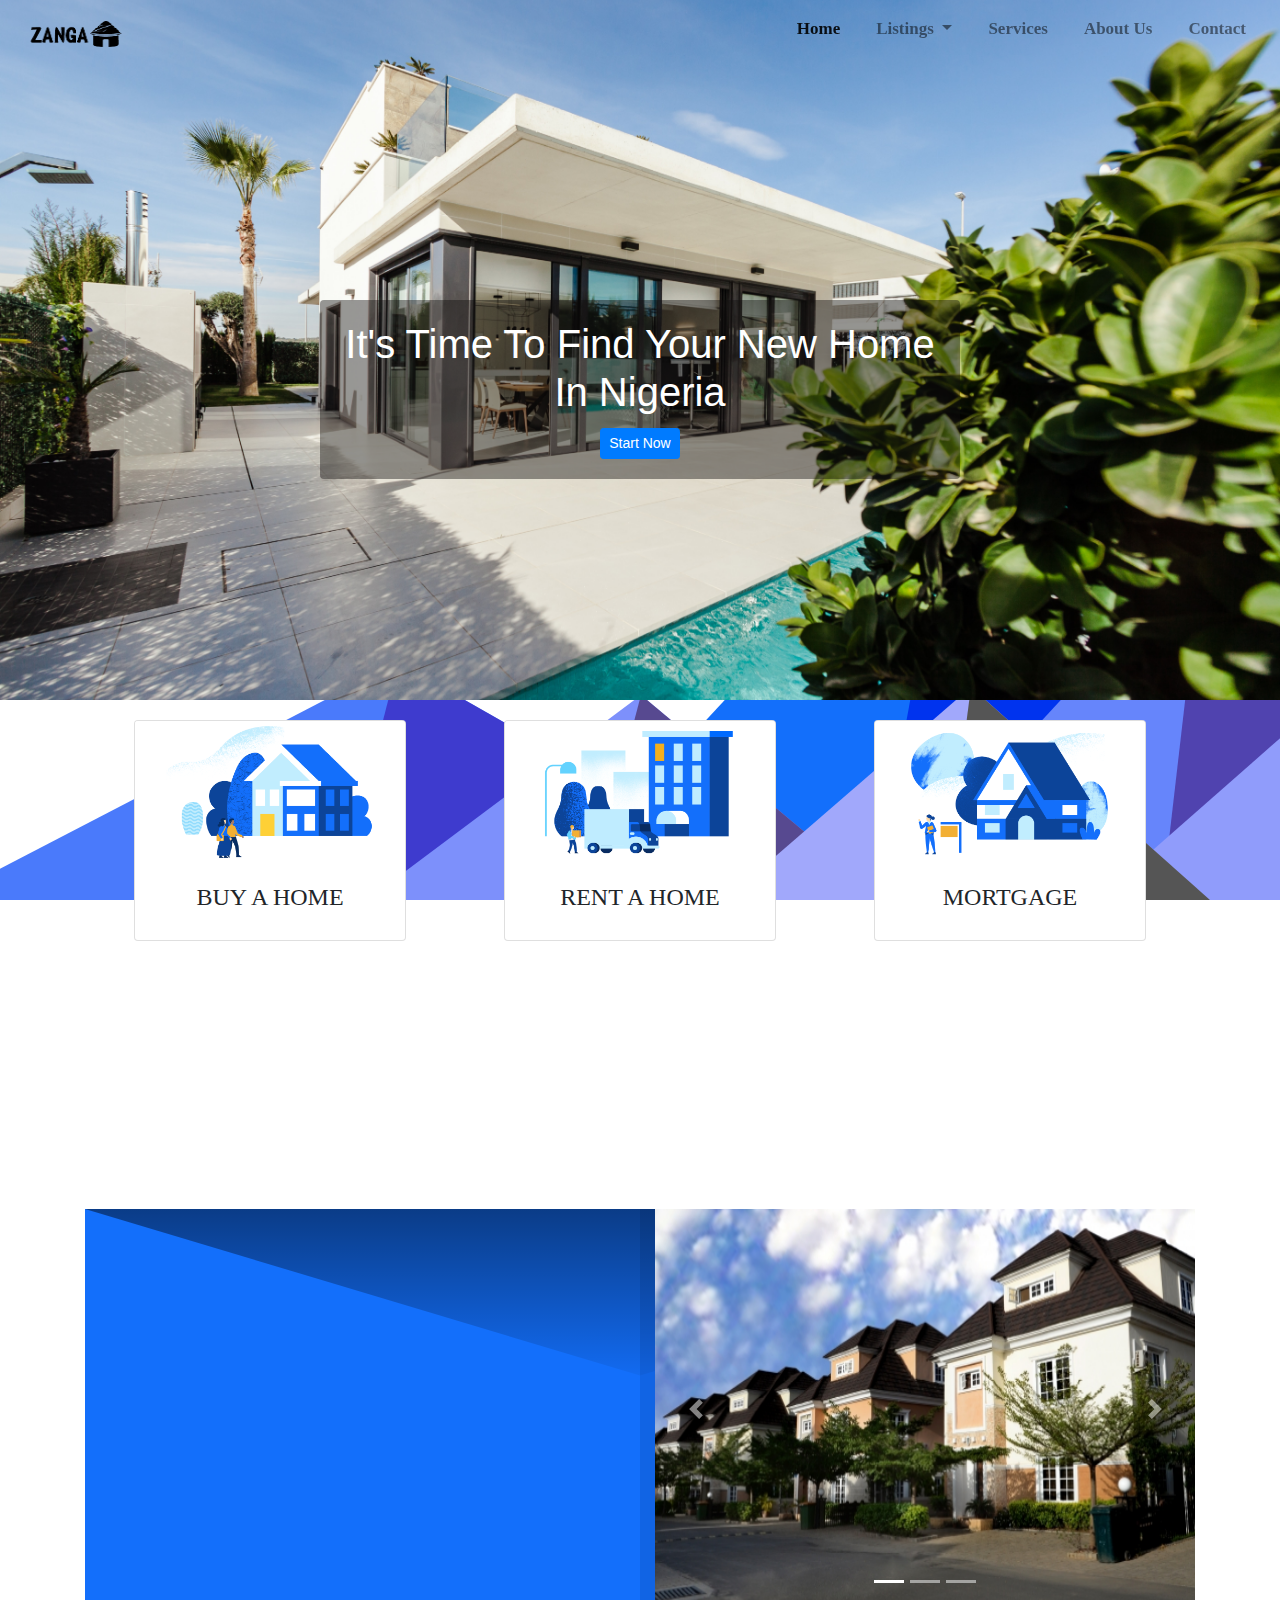
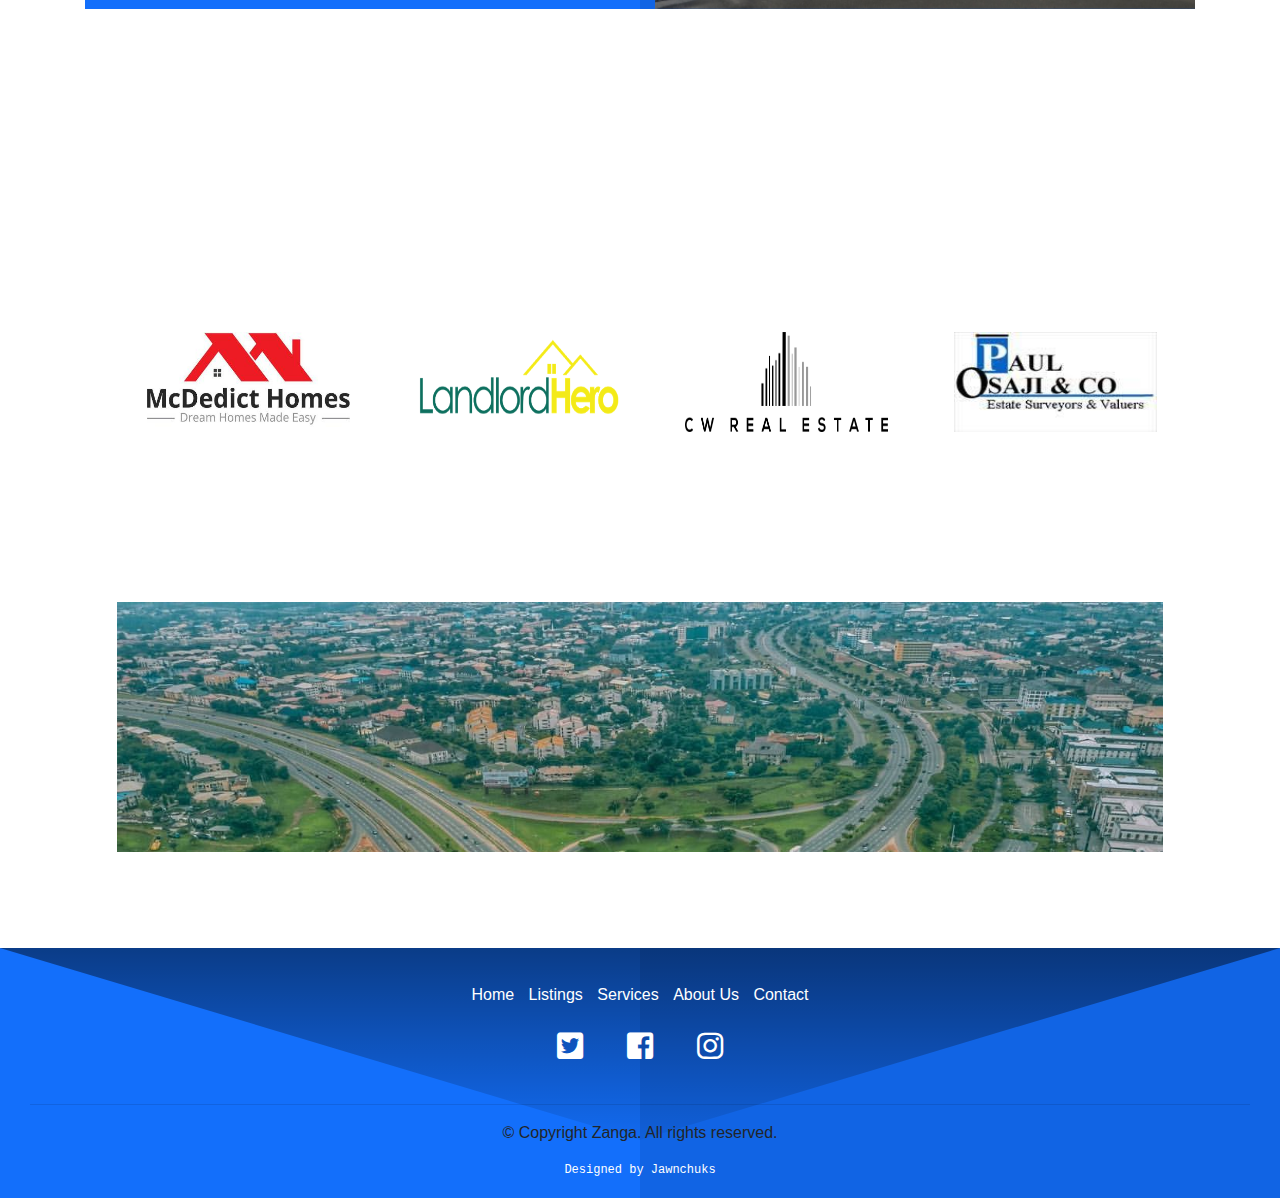
<file: index.html>
<!DOCTYPE html>
<html lang="en">

<head>
    <meta charset="UTF-8">
    <meta name="viewport" content="width=device-width, initial-scale=1.0">
    <meta http-equiv="X-UA-Compatible" content="ie=edge">
    <title>It's Time To Find You A New Home In Nigeria: Zanga.com</title>
    <link rel="stylesheet" href="lib/css/bootstrap.css">
    <link rel="stylesheet" href="main.css">
    <link rel="stylesheet" href="lib/fontawesome/css/all.min.css">

</head>

<body>
    <div id="loader" class="middle"></div>

    <div class="wrapper">

        <!-- Navbar fixed top -->
        <nav class="navbar my-nav fixed-top navbar-expand-lg navbar-light ">
            <a class="navbar-brand" href="index.html">
                <img src="img/logo/logo-ii.png" alt="">
            </a>
            <button class="navbar-toggler" type="button" data-toggle="collapse" data-target="#navbarSupportedContent"
                aria-controls="navbarSupportedContent" aria-expanded="false" aria-label="Toggle navigation">
                <span class="navbar-toggler-icon"></span>
            </button>

            <div class="collapse navbar-collapse " id="navbarSupportedContent">
                <ul class="navbar-nav ml-auto my-navbar">
                    <li class="nav-item active">
                        <a class="nav-link" href="index.html">Home <span class="sr-only">(current)</span></a>
                    </li>

                    <li class="nav-item dropdown">
                        <a class="nav-link dropdown-toggle" href="listings.html" id="navbarDropdown" role="button"
                            data-toggle="dropdown" aria-haspopup="true" aria-expanded="false">
                            Listings
                        </a>
                        <div class="dropdown-menu inner-navbar" aria-labelledby="navbarDropdown">
                            <a class="dropdown-item" href="listings.html">For Sale</a>
                            <a class="dropdown-item" href="listings.html">For Rent</a>
                            <a class="dropdown-item" href="listings.html">Mortgages</a>
                        </div>
                    </li>
                    <li class="nav-item">
                        <a class="nav-link" href="services.html">Services</a>
                    </li>
                    <li class="nav-item">
                        <a class="nav-link" href="about-us.html">About Us</a>
                    </li>
                    <li class="nav-item">
                        <a class="nav-link" href="contact.html">Contact</a>
                    </li>
                </ul>
            </div>
        </nav>

        <div class="bg-img">
            <div class="row">
                <div class="col-lg-12">
                    <div class="card intro zoom-in">
                        <div class="card-body intro-body ">
                            <h1 class="card-title">It's Time To Find Your New Home In Nigeria</h1>

                            <a href="listings.html" class="btn btn-primary btn-sm">Start Now</a>
                        </div>
                    </div>
                </div>

            </div>
        </div>

        <div class="container">


            <div class="jumbotron-fluid section-one">
                <div class="row row-center">
                    <div class="col-lg-4 col-md-4 col-sm-12">
                        <div class="card card-align">
                            <img class="card-img-top" src="img/Buy_a_home.png" alt="Card image cap">
                            <div class="card-body">
                                <center>
                                    <h4>BUY A HOME</h4>
                                </center>
                            </div>
                        </div>
                    </div>
                    <div class="col-lg-4 col-md-4 col-sm-12">
                        <div class="card card-align">
                            <img class="card-img-top" src="img/Rent_a_home.png" alt="Card image cap">
                            <div class="card-body">
                                <center>
                                    <h4>RENT A HOME</h4>
                                </center>
                            </div>
                        </div>
                    </div>
                    <div class="col-lg-4 col-md-4 col-sm-12">
                        <div class="card card-align">
                            <img class="card-img-top" src="img/Sell_a_home.png" alt="Card image cap">
                            <div class="card-body">
                                <center>
                                    <h4>MORTGAGE</h4>
                                </center>
                            </div>
                        </div>
                    </div>
                </div>

                <center class="center-text fade">
                    <h3 class="card-title main-font">WE'VE GOT THE MOST LISTINGS TO SUIT YOUR TASTE</h3>
                    <hr>
                    <p>Lorem ipsum dolor sit amet consectetur adipisicing elit. Similique quas ullam
                        aliquam sunt in
                        minus, provident reiciendis praesentium tempore ipsam debitis sed itaque reprehenderit fuga
                        omnis aspernatur iusto assumenda. Modi aperiam mollitia ipsum itaque ad. Ipsam harum quia qui
                        mollitia eaque repellendus. Veniam nesciunt voluptatem deserunt id. Cupiditate, repellat
                        temporibus.
                        Lorem, ipsum dolor sit amet consectetur adipisicing elit. Fuga velit dignissimos culpa iusto
                        modi alias error excepturi mollitia magni id.
                    </p>
                </center>

            </div>
            <div class="section-two">
                <div class="row">
                    <div class="col-lg-6">
                        <div class="listings-text">
                            <center class="center-text fade" style="color: white;">
                                <h3 class="card-title main-font">FEATURED LISTINGS</h3>
                                <hr>
                                <p>Lorem ipsum dolor sit amet consectetur adipisicing elit. Similique quas ullam
                                    aliquam sunt in
                                    minus, provident reiciendis praesentium tempore ipsam debitis sed itaque
                                    reprehenderit fuga
                                    omnis aspernatur iusto assumenda. Modi aperiam mollitia ipsum itaque ad. Ipsam harum
                                    modi alias error excepturi mollitia magni id.
                                </p>
                                <a href="listings.html" class="btn btn-light">Start Now</a>
                            </center>
                        </div>
                    </div>
                    <div class="col-lg-6">
                        <!-- carousel -->
                        <div id="carouselExampleIndicators" class="carousel slide" data-ride="carousel">
                            <ol class="carousel-indicators">
                                <li data-target="#carouselExampleIndicators" data-slide-to="0" class="active"></li>
                                <li data-target="#carouselExampleIndicators" data-slide-to="1"></li>
                                <li data-target="#carouselExampleIndicators" data-slide-to="2"></li>
                            </ol>
                            <div class="carousel-inner">
                                <div class="carousel-item active">
                                    <img class="d-block w-100 image-jumbotron" src="img/6.JPG" alt="First slide">
                                </div>
                                <div class="carousel-item">
                                    <img class="d-block w-100  image-jumbotron" src="img/building1.jpg"
                                        alt="Second slide">
                                </div>
                                <div class="carousel-item">
                                    <img class="d-block w-100  image-jumbotron" src="img/building.jpg"
                                        alt="Third slide">
                                </div>
                            </div>
                            <a class="carousel-control-prev" href="#carouselExampleIndicators" role="button"
                                data-slide="prev">
                                <span class="carousel-control-prev-icon" aria-hidden="true"></span>
                                <span class="sr-only">Previous</span>
                            </a>
                            <a class="carousel-control-next" href="#carouselExampleIndicators" role="button"
                                data-slide="next">
                                <span class="carousel-control-next-icon" aria-hidden="true"></span>
                                <span class="sr-only">Next</span>
                            </a>
                        </div>

                    </div>
                </div>
            </div>

            <div class="jumbotron section-one">
                <center class="center-text fade">
                    <h3 class="card-title main-font">CLIENTS WE'VE WORKED WITH</h3>
                    <hr>
                    <p>Lorem ipsum dolor sit amet consectetur adipisicing elit. Similique quas ullam
                        aliquam sunt in
                        minus, provident reiciendis praesentium tempore ipsam debitis sed itaque reprehenderit fuga
                        omnis aspernatur iusto assumenda. Modi aperiam mollitia ipsum itaque ad. Ipsam harum quia qui
                        mollitia eaque repellendus. Veniam nesciunt voluptatem deserunt id. Cupiditate, repellat
                        temporibus.
                        Lorem, ipsum dolor sit amet consectetur adipisicing elit. Fuga velit dignissimos culpa iusto
                        modi alias error excepturi mollitia magni id.
                    </p>
                </center>
                <div class="align">
                    <div class="row">
                        <div class="col-lg-3 col-md-6 col-sm-12">
                            <img src="img/client1.jpg" alt="" class="align-img">
                        </div>
                        <div class=" col-lg-3 col-md-6 col-sm-12">
                            <img src="img/client2.png" alt="" class="align-img">
                        </div>
                        <div class="col-lg-3 col-md-6 col-sm-12">
                            <img src="img/client3.png" alt="" class="align-img">
                        </div>
                        <div class="col-lg-3 col-md-6 col-sm-12">
                            <img src="img/client4.jpg" alt="" class="align-img">
                        </div>
                    </div>
                </div>

            </div>

            <div class="jumbotron section-one">
                <div class="bg-img2">

                    <center class="center-text fade bg-opacity">
                        <h3 class="card-title main-font">NEED TO DISCUSS ANYTHING?</h3>
                        <p>We'll help you find a place you love</p>
                        <a href="#" class="btn btn-primary">Contact Us</a>
                    </center>

                </div>
            </div>

        </div>
    </div>
    <div class="footer">
        <center class="center-text">
            <ul class="mini-menu">
                <li><a href="index.html">Home</a></li>
                <li><a href="listings.html">Listings</a></li>
                <li><a href="services.html">Services</a></li>
                <li><a href="about-us.html">About Us</a></li>
                <li><a href="contact.html">Contact</a></li>
            </ul>
            <br>
            <i class="fab fa-twitter-square icons"></i>
            <i class="fab fa-facebook-square icons"></i>
            <i class="fab fa-instagram icons"></i>

            <br><br>
            <hr>
            <p>&copy; Copyright Zanga. All rights reserved.</p>
            <div class="blink-me jawn">Designed by <a href="">Jawnchuks</a> </div>
        </center>

    </div>

    <script src="lib/jq/jquery-3.4.1.js"></script>
    <script src="lib/js/bootstrap.js"></script>
    <script>
        document.onreadystatechange = function () {
            if (document.readyState !== "complete") {
                document.querySelector(
                    "body").style.visibility = "hidden";
                document.querySelector(
                    "#loader").style.visibility = "visible";
            } else {
                document.querySelector(
                    "#loader").style.display = "none";
                document.querySelector(
                    "body").style.visibility = "visible";
            }
        };


        $(document).ready(function () {

            $(window).scroll(function () {
                if ($(window).scrollTop() > 50) {
                    $(".navbar").css({
                        "background-color": "white",
                        "transition": "ease-in 0.5s"
                        // add other properties
                    });
                    $(".navbar-nav").css({
                        "margin-right": "100px",
                        "transition": "ease-in 0.5s"
                        // add other properties
                    });
                    $(".navbar-brand").css({
                        "margin-left": "100px",
                        "transition": "ease-in 0.5s"

                        // add other properties
                    });

                }
                else {
                    $(".navbar").css({
                        "background-color": "transparent",
                        "transition": "ease-in 0.5s"
                        // add other properties
                    });
                    $(".navbar-nav").css({
                        "margin-right": "0",
                        "transition": "ease-in 0.5s"
                        // add other properties
                    });
                    $(".navbar-brand").css({
                        "margin-left": "0",
                        "transition": "ease-in 0.5s"
                        // add other properties
                    })

                }
            })

        })

        // fade-in
        $(window).on("load", function () {
            $(window).scroll(function () {
                var windowBottom = $(this).scrollTop() + $(this).innerHeight();
                $(".fade").each(function () {
                    var objectBottom = $(this).offset().top + $(this).outerHeight();
                    if (objectBottom < windowBottom) {
                        if ($(this).css("opacity") == 0) { $(this).fadeTo(300, 1); }

                    }
                    else {
                        if ($(this).css("opacity") == 1) { $(this).fadeTo(300, 0); }
                    }
                });
            }).scroll();
        });
    </script>
</body>

</html>
</file>
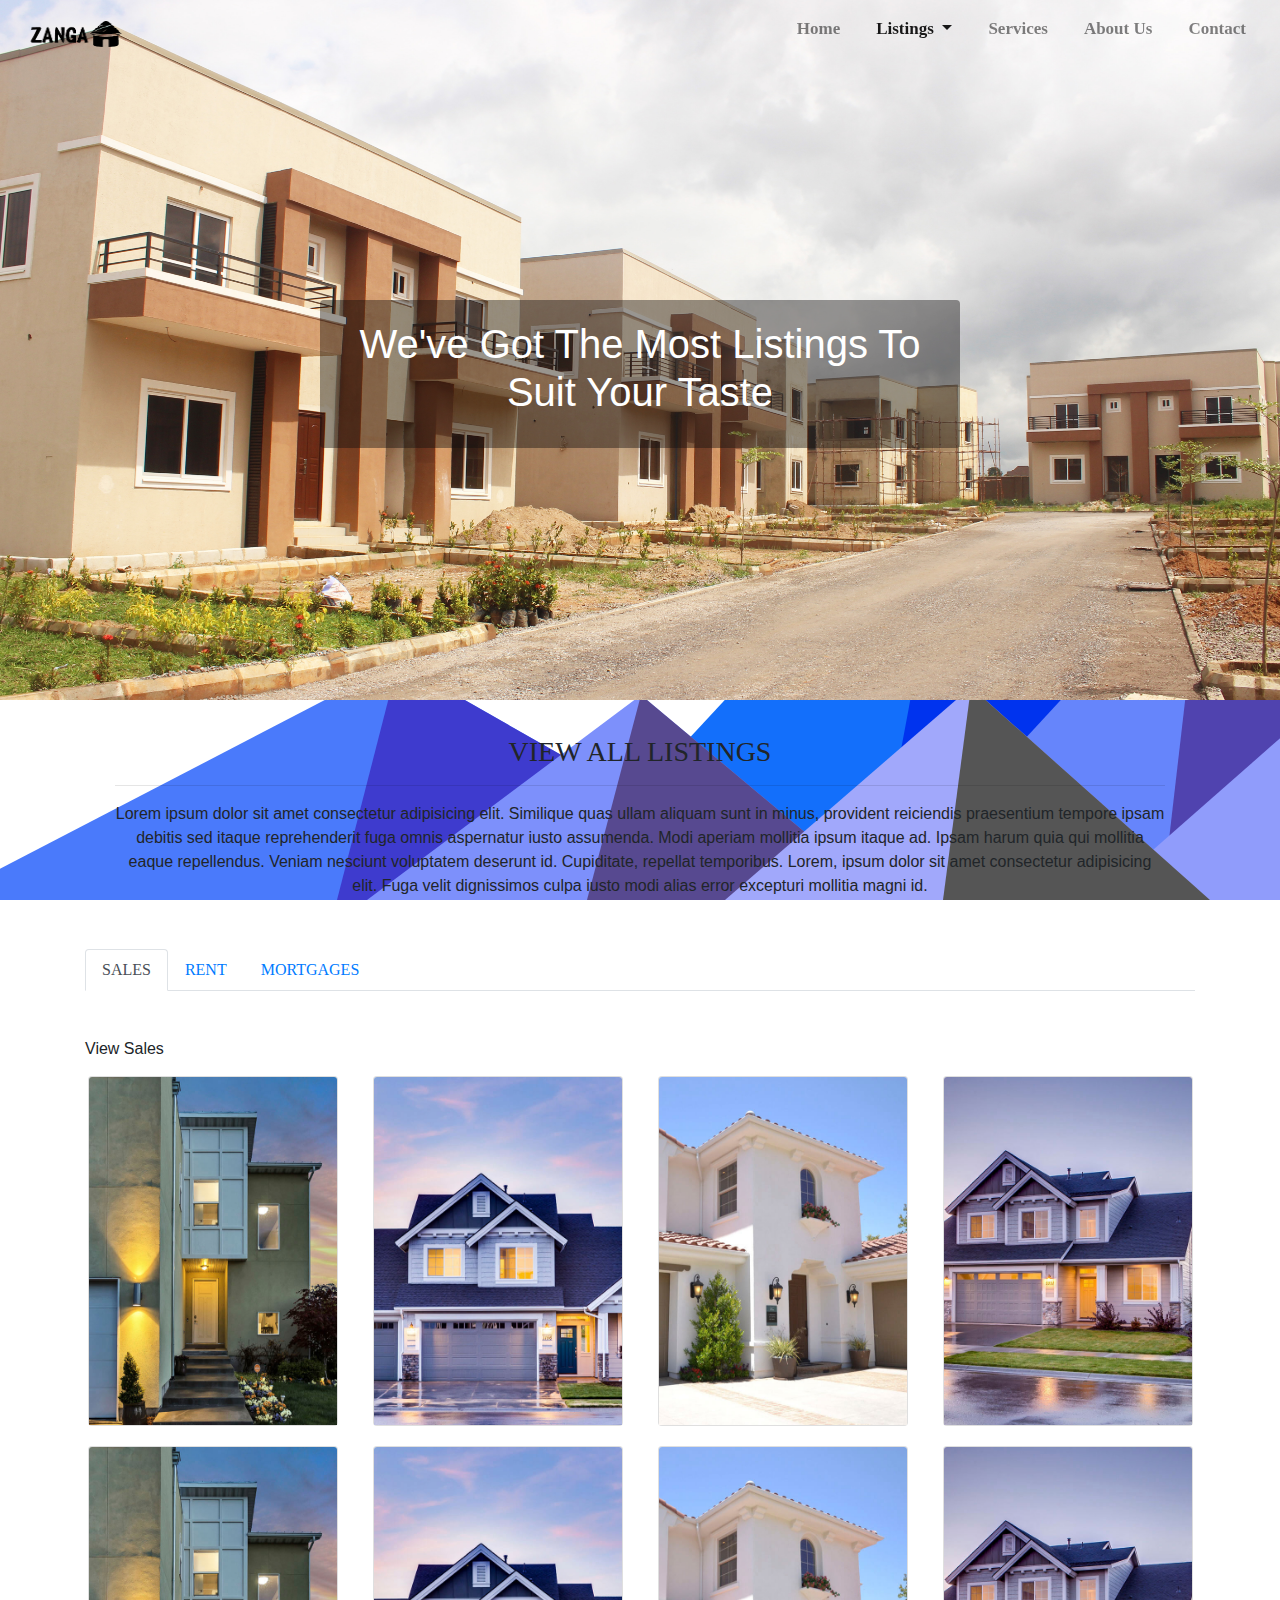
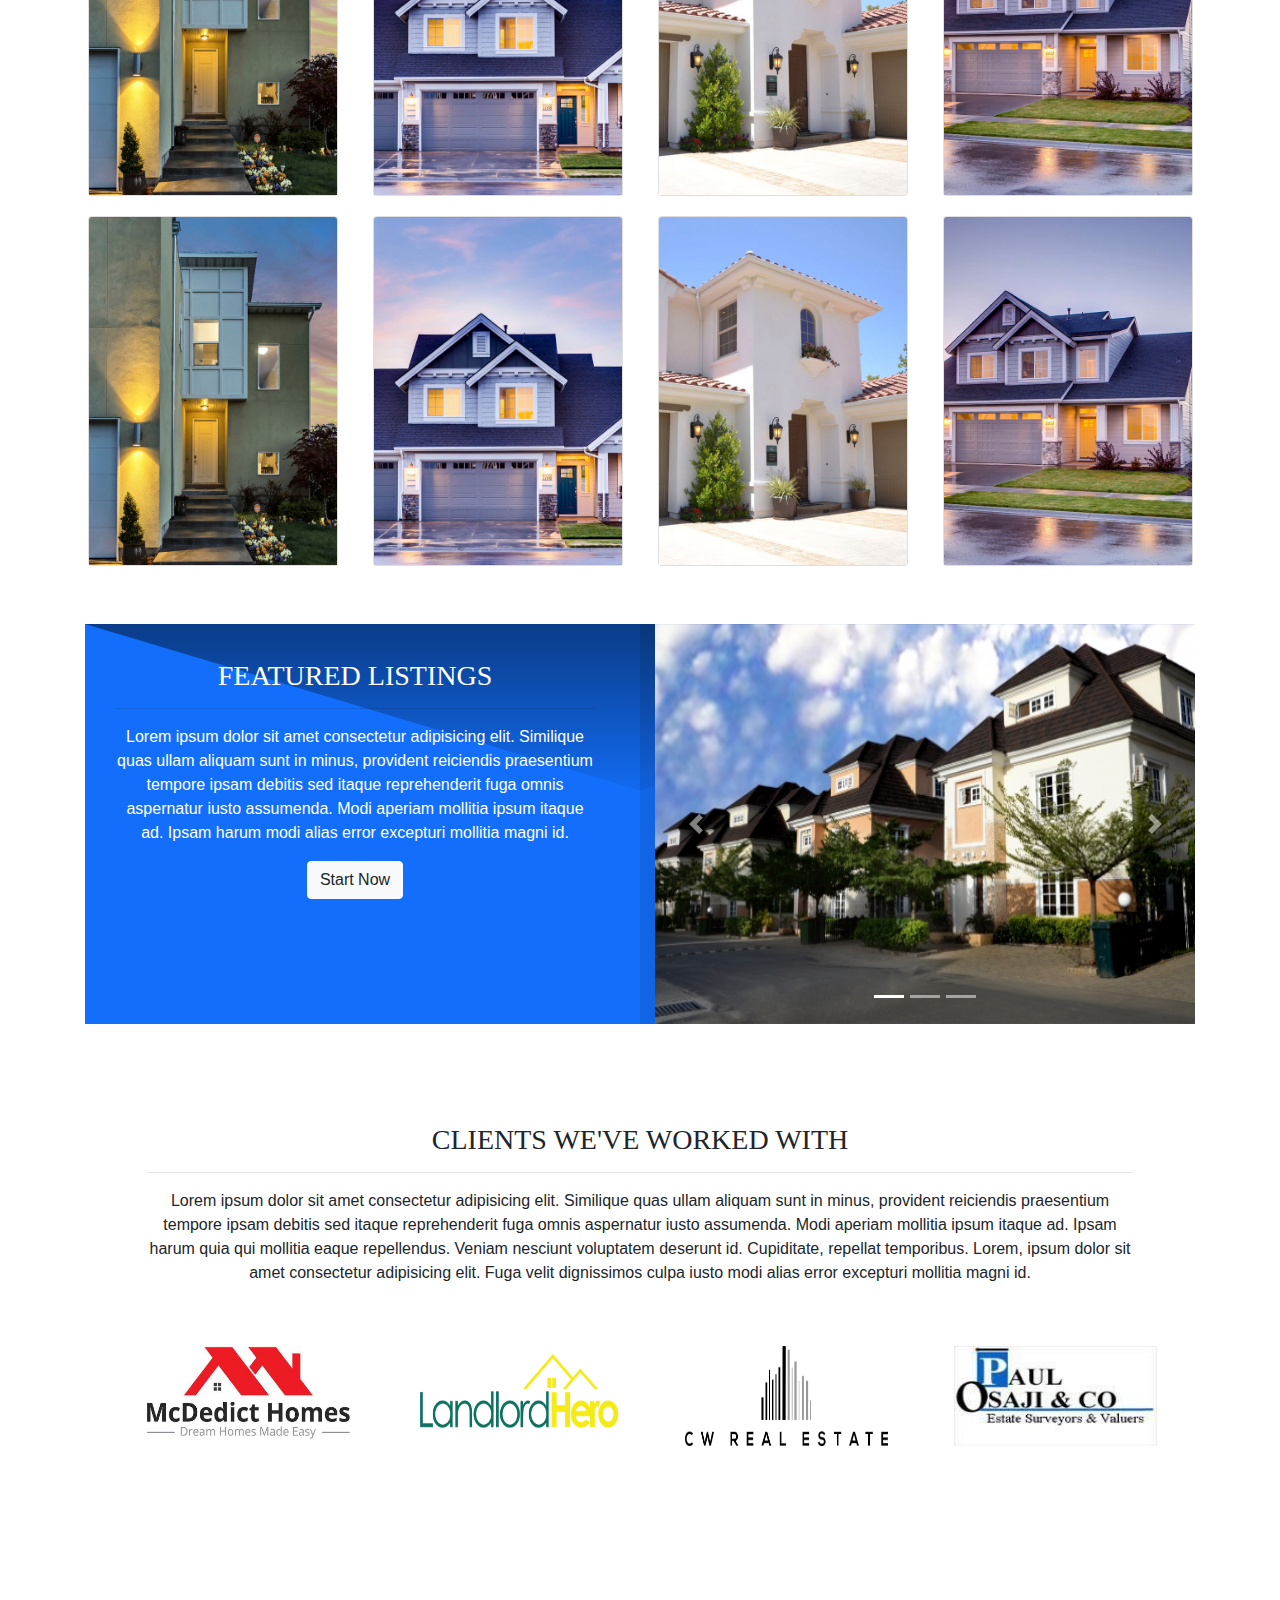
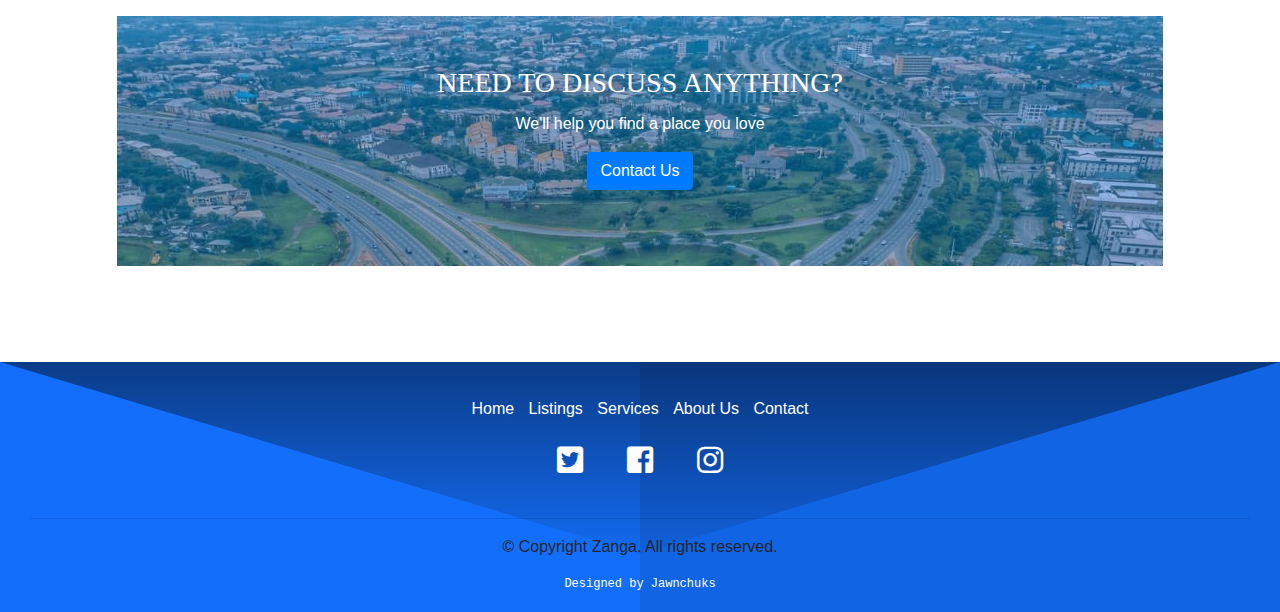
<file: listings.html>
<!DOCTYPE html>
<html lang="en">

<head>
    <meta charset="UTF-8">
    <meta name="viewport" content="width=device-width, initial-scale=1.0">
    <meta http-equiv="X-UA-Compatible" content="ie=edge">
    <title>Listings</title>
    <link rel="stylesheet" href="lib/css/bootstrap.css">
    <link rel="stylesheet" href="main.css">
    <link rel="stylesheet" href="lib/fontawesome/css/all.min.css">

</head>

<body>
    <div id="loader" class="middle"></div>

    <div class="wrapper">

        <!-- Navbar fixed top -->
        <nav class="navbar my-nav fixed-top navbar-expand-lg navbar-light ">
            <a class="navbar-brand" href="index.html">
                <img src="img/logo/logo-ii.png" alt="">
            </a>
            <button class="navbar-toggler" type="button" data-toggle="collapse" data-target="#navbarSupportedContent"
                aria-controls="navbarSupportedContent" aria-expanded="false" aria-label="Toggle navigation">
                <span class="navbar-toggler-icon"></span>
            </button>

            <div class="collapse navbar-collapse " id="navbarSupportedContent">
                <ul class="navbar-nav ml-auto my-navbar">
                    <li class="nav-item">
                        <a class="nav-link" href="index.html">Home</a>
                    </li>

                    <li class="nav-item dropdown active">
                        <a class="nav-link dropdown-toggle" href="listings.html" id="navbarDropdown" role="button"
                            data-toggle="dropdown" aria-haspopup="true" aria-expanded="false">
                            Listings
                            <span class="sr-only">(current)</span>
                        </a>
                        <div class="dropdown-menu inner-navbar" aria-labelledby="navbarDropdown">
                            <a class="dropdown-item" href="listings.html">For Sale</a>
                            <a class="dropdown-item" href="listings.html">For Rent</a>
                            <a class="dropdown-item" href="listings.html">Mortgages</a>
                        </div>
                    </li>
                    <li class="nav-item">
                        <a class="nav-link" href="services.html">Services</a>
                    </li>
                    <li class="nav-item">
                        <a class="nav-link" href="about-us.html">About Us</a>
                    </li>
                    <li class="nav-item">
                        <a class="nav-link" href="contact.html">Contact</a>
                    </li>
                </ul>
            </div>
        </nav>

        <div class="bg-img-listings">
            <div class="row">
                <div class="col-lg-12">
                    <div class="card intro zoom-in">
                        <div class="card-body intro-body">
                            <h1 class="card-title">We've Got The Most Listings To Suit Your Taste</h1>
                        </div>
                    </div>
                </div>

            </div>
        </div>
        <div class="container">


            <div class="jumbotron-fluid section-one">
                <center class="center-text">
                    <h3 class="card-title main-font">VIEW ALL LISTINGS</h3>
                    <hr>
                    <p>Lorem ipsum dolor sit amet consectetur adipisicing elit. Similique quas ullam
                        aliquam sunt in
                        minus, provident reiciendis praesentium tempore ipsam debitis sed itaque reprehenderit fuga
                        omnis aspernatur iusto assumenda. Modi aperiam mollitia ipsum itaque ad. Ipsam harum quia qui
                        mollitia eaque repellendus. Veniam nesciunt voluptatem deserunt id. Cupiditate, repellat
                        temporibus.
                        Lorem, ipsum dolor sit amet consectetur adipisicing elit. Fuga velit dignissimos culpa iusto
                        modi alias error excepturi mollitia magni id.
                    </p>
                </center>

            </div>
            <div class="tabs">
                <nav class="nav nav-tabs " id="myTab" role="tablist">
                    <a class="nav-item nav-link active main-font" id="nav-home-tab" data-toggle="tab" href="#sales"
                        role="tab" aria-controls="nav-home" aria-selected="true">SALES</a>
                    <a class="nav-item nav-link main-font" id="nav-profile-tab" data-toggle="tab" href="#rent"
                        role="tab" aria-controls="nav-profile" aria-selected="false">RENT</a>
                    <a class="nav-item nav-link main-font" id="nav-contact-tab" data-toggle="tab" href="#mortgages"
                        role="tab" aria-controls="nav-contact" aria-selected="false">MORTGAGES</a>
                </nav>
                <div class="tab-content" id="nav-tabContent">
                    <div class="tab-pane fade show active" id="sales" role="tabpanel" aria-labelledby="nav-home-tab">
                        <div class="row">
                            <div class="col-lg-12 col-md-12 col-sm-12">
                                <br><br>
                                <h6>View Sales</h6>
                                <div class="row">
                                    <div class="col-lg-3 col-md-4 col-sm-12">
                                        <div class="card contra">
                                            <img class="card-img-top align-img-agent blur " src="img/property-1.jpg"
                                                alt="Card image cap">
                                            <div class="overlay" style="color: white;">
                                                <p class="card-text">Some quick example text to build on the card title
                                                    and make up the bulk of the card's content.</p>
                                            </div>
                                        </div>
                                    </div>
                                    <div class="col-lg-3 col-md-4 col-sm-12">
                                        <div class="card contra">
                                            <img class="card-img-top align-img-agent blur" src="img/property-2.jpg"
                                                alt="Card image cap">
                                            <div class="overlay" style="color: white;">
                                                <p class="card-text">Some quick example text to build on the card title
                                                    and make up the bulk of the card's content.</p>
                                            </div>
                                        </div>
                                    </div>
                                    <div class="col-lg-3 col-md-4 col-sm-12">
                                        <div class="card contra">
                                            <img class="card-img-top align-img-agent blur" src="img/property-4.jpg"
                                                alt="Card image cap">
                                            <div class="overlay" style="color: white;">
                                                <p class="card-text">Some quick example text to build on the card title
                                                    and make up the bulk of the card's content.</p>
                                            </div>
                                        </div>
                                    </div>
                                    <div class="col-lg-3 col-md-4 col-sm-12">
                                        <div class="card contra ">
                                            <img class="card-img-top align-img-agent blur" src="img/property-3.jpg"
                                                alt="Card image cap">
                                            <div class="overlay" style="color: white;">
                                                <p class="card-text">Some quick example text to build on the card title
                                                    and make up the bulk of the card's content.</p>
                                            </div>
                                        </div>
                                    </div>
                                    <div class="col-lg-3 col-md-4 col-sm-12">
                                        <div class="card contra">
                                            <img class="card-img-top align-img-agent blur " src="img/property-1.jpg"
                                                alt="Card image cap">
                                            <div class="overlay" style="color: white;">
                                                <p class="card-text">Some quick example text to build on the card title
                                                    and make up the bulk of the card's content.</p>
                                            </div>
                                        </div>
                                    </div>
                                    <div class="col-lg-3 col-md-4 col-sm-12">
                                        <div class="card contra">
                                            <img class="card-img-top align-img-agent blur" src="img/property-2.jpg"
                                                alt="Card image cap">
                                            <div class="overlay" style="color: white;">
                                                <p class="card-text">Some quick example text to build on the card title
                                                    and make up the bulk of the card's content.</p>
                                            </div>
                                        </div>
                                    </div>
                                    <div class="col-lg-3 col-md-4 col-sm-12">
                                        <div class="card contra">
                                            <img class="card-img-top align-img-agent blur" src="img/property-4.jpg"
                                                alt="Card image cap">
                                            <div class="overlay" style="color: white;">
                                                <p class="card-text">Some quick example text to build on the card title
                                                    and make up the bulk of the card's content.</p>
                                            </div>
                                        </div>
                                    </div>
                                    <div class="col-lg-3 col-md-4 col-sm-12">
                                        <div class="card contra ">
                                            <img class="card-img-top align-img-agent blur" src="img/property-3.jpg"
                                                alt="Card image cap">
                                            <div class="overlay" style="color: white;">
                                                <p class="card-text">Some quick example text to build on the card title
                                                    and make up the bulk of the card's content.</p>
                                            </div>
                                        </div>
                                    </div>
                                    <div class="col-lg-3 col-md-4 col-sm-12">
                                        <div class="card contra">
                                            <img class="card-img-top align-img-agent blur " src="img/property-1.jpg"
                                                alt="Card image cap">
                                            <div class="overlay" style="color: white;">
                                                <p class="card-text">Some quick example text to build on the card title
                                                    and make up the bulk of the card's content.</p>
                                            </div>
                                        </div>
                                    </div>
                                    <div class="col-lg-3 col-md-4 col-sm-12">
                                        <div class="card contra">
                                            <img class="card-img-top align-img-agent blur" src="img/property-2.jpg"
                                                alt="Card image cap">
                                            <div class="overlay" style="color: white;">
                                                <p class="card-text">Some quick example text to build on the card title
                                                    and make up the bulk of the card's content.</p>
                                            </div>
                                        </div>
                                    </div>
                                    <div class="col-lg-3 col-md-4 col-sm-12">
                                        <div class="card contra">
                                            <img class="card-img-top align-img-agent blur" src="img/property-4.jpg"
                                                alt="Card image cap">
                                            <div class="overlay" style="color: white;">
                                                <p class="card-text">Some quick example text to build on the card title
                                                    and make up the bulk of the card's content.</p>
                                            </div>
                                        </div>
                                    </div>
                                    <div class="col-lg-3 col-md-4 col-sm-12">
                                        <div class="card contra ">
                                            <img class="card-img-top align-img-agent blur" src="img/property-3.jpg"
                                                alt="Card image cap">
                                            <div class="overlay" style="color: white;">
                                                <p class="card-text">Some quick example text to build on the card title
                                                    and make up the bulk of the card's content.</p>
                                            </div>
                                        </div>
                                    </div>


                                </div>
                            </div>
                        </div>
                    </div>
                    <div class="tab-pane fade" id="rent" role="tabpanel" aria-labelledby="nav-profile-tab">
                        <div class="row">
                            <div class="col-lg-12 col-md-12 col-sm-12">
                                <br><br>
                                <h6>View Rents</h6>
                                <div class="row">
                                    <div class="col-lg-3 col-md-4 col-sm-12">
                                        <div class="card contra">
                                            <img class="card-img-top align-img-agent blur " src="img/property-1.jpg"
                                                alt="Card image cap">
                                            <div class="overlay" style="color: white;">
                                                <p class="card-text">Some quick example text to build on the card title
                                                    and make up the bulk of the card's content.</p>
                                            </div>
                                        </div>
                                    </div>
                                    <div class="col-lg-3 col-md-4 col-sm-12">
                                        <div class="card contra">
                                            <img class="card-img-top align-img-agent blur" src="img/property-2.jpg"
                                                alt="Card image cap">
                                            <div class="overlay" style="color: white;">
                                                <p class="card-text">Some quick example text to build on the card title
                                                    and make up the bulk of the card's content.</p>
                                            </div>
                                        </div>
                                    </div>
                                    <div class="col-lg-3 col-md-4 col-sm-12">
                                        <div class="card contra">
                                            <img class="card-img-top align-img-agent blur" src="img/property-4.jpg"
                                                alt="Card image cap">
                                            <div class="overlay" style="color: white;">
                                                <p class="card-text">Some quick example text to build on the card title
                                                    and make up the bulk of the card's content.</p>
                                            </div>
                                        </div>
                                    </div>
                                    <div class="col-lg-3 col-md-4 col-sm-12">
                                        <div class="card contra ">
                                            <img class="card-img-top align-img-agent blur" src="img/property-3.jpg"
                                                alt="Card image cap">
                                            <div class="overlay" style="color: white;">
                                                <p class="card-text">Some quick example text to build on the card title
                                                    and make up the bulk of the card's content.</p>
                                            </div>
                                        </div>
                                    </div>
                                    <div class="col-lg-3 col-md-4 col-sm-12">
                                        <div class="card contra">
                                            <img class="card-img-top align-img-agent blur " src="img/property-1.jpg"
                                                alt="Card image cap">
                                            <div class="overlay" style="color: white;">
                                                <p class="card-text">Some quick example text to build on the card title
                                                    and make up the bulk of the card's content.</p>
                                            </div>
                                        </div>
                                    </div>
                                    <div class="col-lg-3 col-md-4 col-sm-12">
                                        <div class="card contra">
                                            <img class="card-img-top align-img-agent blur" src="img/property-2.jpg"
                                                alt="Card image cap">
                                            <div class="overlay" style="color: white;">
                                                <p class="card-text">Some quick example text to build on the card title
                                                    and make up the bulk of the card's content.</p>
                                            </div>
                                        </div>
                                    </div>
                                    <div class="col-lg-3 col-md-4 col-sm-12">
                                        <div class="card contra">
                                            <img class="card-img-top align-img-agent blur" src="img/property-4.jpg"
                                                alt="Card image cap">
                                            <div class="overlay" style="color: white;">
                                                <p class="card-text">Some quick example text to build on the card title
                                                    and make up the bulk of the card's content.</p>
                                            </div>
                                        </div>
                                    </div>
                                    <div class="col-lg-3 col-md-4 col-sm-12">
                                        <div class="card contra ">
                                            <img class="card-img-top align-img-agent blur" src="img/property-3.jpg"
                                                alt="Card image cap">
                                            <div class="overlay" style="color: white;">
                                                <p class="card-text">Some quick example text to build on the card title
                                                    and make up the bulk of the card's content.</p>
                                            </div>
                                        </div>
                                    </div>
                                    <div class="col-lg-3 col-md-4 col-sm-12">
                                        <div class="card contra">
                                            <img class="card-img-top align-img-agent blur " src="img/property-1.jpg"
                                                alt="Card image cap">
                                            <div class="overlay" style="color: white;">
                                                <p class="card-text">Some quick example text to build on the card title
                                                    and make up the bulk of the card's content.</p>
                                            </div>
                                        </div>
                                    </div>
                                    <div class="col-lg-3 col-md-4 col-sm-12">
                                        <div class="card contra">
                                            <img class="card-img-top align-img-agent blur" src="img/property-2.jpg"
                                                alt="Card image cap">
                                            <div class="overlay" style="color: white;">
                                                <p class="card-text">Some quick example text to build on the card title
                                                    and make up the bulk of the card's content.</p>
                                            </div>
                                        </div>
                                    </div>
                                    <div class="col-lg-3 col-md-4 col-sm-12">
                                        <div class="card contra">
                                            <img class="card-img-top align-img-agent blur" src="img/property-4.jpg"
                                                alt="Card image cap">
                                            <div class="overlay" style="color: white;">
                                                <p class="card-text">Some quick example text to build on the card title
                                                    and make up the bulk of the card's content.</p>
                                            </div>
                                        </div>
                                    </div>
                                    <div class="col-lg-3 col-md-4 col-sm-12">
                                        <div class="card contra ">
                                            <img class="card-img-top align-img-agent blur" src="img/property-3.jpg"
                                                alt="Card image cap">
                                            <div class="overlay" style="color: white;">
                                                <p class="card-text">Some quick example text to build on the card title
                                                    and make up the bulk of the card's content.</p>
                                            </div>
                                        </div>
                                    </div>

                                </div>
                            </div>
                        </div>
                        <br>
                        <br>
                    </div>

                    <div class="tab-pane fade" id="mortgages" role="tabpanel" aria-labelledby="nav-contact-tab">
                        <div class="row">
                            <div class="col-lg-12 col-md-12 col-sm-12">
                                <br><br>
                                <h6>View Mortgages</h6>
                                <div class="row">
                                    <div class="col-lg-3 col-md-4 col-sm-12">
                                        <div class="card contra">
                                            <img class="card-img-top align-img-agent blur " src="img/property-1.jpg"
                                                alt="Card image cap">
                                            <div class="overlay" style="color: white;">
                                                <p class="card-text">Some quick example text to build on the card title
                                                    and make up the bulk of the card's content.</p>
                                            </div>
                                        </div>
                                    </div>
                                    <div class="col-lg-3 col-md-4 col-sm-12">
                                        <div class="card contra">
                                            <img class="card-img-top align-img-agent blur" src="img/property-2.jpg"
                                                alt="Card image cap">
                                            <div class="overlay" style="color: white;">
                                                <p class="card-text">Some quick example text to build on the card title
                                                    and make up the bulk of the card's content.</p>
                                            </div>
                                        </div>
                                    </div>
                                    <div class="col-lg-3 col-md-4 col-sm-12">
                                        <div class="card contra">
                                            <img class="card-img-top align-img-agent blur" src="img/property-4.jpg"
                                                alt="Card image cap">
                                            <div class="overlay" style="color: white;">
                                                <p class="card-text">Some quick example text to build on the card title
                                                    and make up the bulk of the card's content.</p>
                                            </div>
                                        </div>
                                    </div>
                                    <div class="col-lg-3 col-md-4 col-sm-12">
                                        <div class="card contra ">
                                            <img class="card-img-top align-img-agent blur" src="img/property-3.jpg"
                                                alt="Card image cap">
                                            <div class="overlay" style="color: white;">
                                                <p class="card-text">Some quick example text to build on the card title
                                                    and make up the bulk of the card's content.</p>
                                            </div>
                                        </div>
                                    </div>
                                    <div class="col-lg-3 col-md-4 col-sm-12">
                                        <div class="card contra">
                                            <img class="card-img-top align-img-agent blur " src="img/property-1.jpg"
                                                alt="Card image cap">
                                            <div class="overlay" style="color: white;">
                                                <p class="card-text">Some quick example text to build on the card title
                                                    and make up the bulk of the card's content.</p>
                                            </div>
                                        </div>
                                    </div>
                                    <div class="col-lg-3 col-md-4 col-sm-12">
                                        <div class="card contra">
                                            <img class="card-img-top align-img-agent blur" src="img/property-2.jpg"
                                                alt="Card image cap">
                                            <div class="overlay" style="color: white;">
                                                <p class="card-text">Some quick example text to build on the card title
                                                    and make up the bulk of the card's content.</p>
                                            </div>
                                        </div>
                                    </div>
                                    <div class="col-lg-3 col-md-4 col-sm-12">
                                        <div class="card contra">
                                            <img class="card-img-top align-img-agent blur" src="img/property-4.jpg"
                                                alt="Card image cap">
                                            <div class="overlay" style="color: white;">
                                                <p class="card-text">Some quick example text to build on the card title
                                                    and make up the bulk of the card's content.</p>
                                            </div>
                                        </div>
                                    </div>
                                    <div class="col-lg-3 col-md-4 col-sm-12">
                                        <div class="card contra ">
                                            <img class="card-img-top align-img-agent blur" src="img/property-3.jpg"
                                                alt="Card image cap">
                                            <div class="overlay" style="color: white;">
                                                <p class="card-text">Some quick example text to build on the card title
                                                    and make up the bulk of the card's content.</p>
                                            </div>
                                        </div>
                                    </div>
                                    <div class="col-lg-3 col-md-4 col-sm-12">
                                        <div class="card contra">
                                            <img class="card-img-top align-img-agent blur " src="img/property-1.jpg"
                                                alt="Card image cap">
                                            <div class="overlay" style="color: white;">
                                                <p class="card-text">Some quick example text to build on the card title
                                                    and make up the bulk of the card's content.</p>
                                            </div>
                                        </div>
                                    </div>
                                    <div class="col-lg-3 col-md-4 col-sm-12">
                                        <div class="card contra">
                                            <img class="card-img-top align-img-agent blur" src="img/property-2.jpg"
                                                alt="Card image cap">
                                            <div class="overlay" style="color: white;">
                                                <p class="card-text">Some quick example text to build on the card title
                                                    and make up the bulk of the card's content.</p>
                                            </div>
                                        </div>
                                    </div>
                                    <div class="col-lg-3 col-md-4 col-sm-12">
                                        <div class="card contra">
                                            <img class="card-img-top align-img-agent blur" src="img/property-4.jpg"
                                                alt="Card image cap">
                                            <div class="overlay" style="color: white;">
                                                <p class="card-text">Some quick example text to build on the card title
                                                    and make up the bulk of the card's content.</p>
                                            </div>
                                        </div>
                                    </div>
                                    <div class="col-lg-3 col-md-4 col-sm-12">
                                        <div class="card contra ">
                                            <img class="card-img-top align-img-agent blur" src="img/property-3.jpg"
                                                alt="Card image cap">
                                            <div class="overlay" style="color: white;">
                                                <p class="card-text">Some quick example text to build on the card title
                                                    and make up the bulk of the card's content.</p>
                                            </div>
                                        </div>
                                    </div>

                                </div>
                            </div>
                        </div>
                        <br>
                        <br>
                    </div><br>
                    <br>

                </div>
            </div>

            <div class="section-two">
                <div class="row">
                    <div class="col-lg-6">
                        <div class="listings-text">
                            <center class="center-text" style="color: white;">
                                <h3 class="card-title main-font">FEATURED LISTINGS</h3>
                                <hr>
                                <p>Lorem ipsum dolor sit amet consectetur adipisicing elit. Similique quas ullam
                                    aliquam sunt in
                                    minus, provident reiciendis praesentium tempore ipsam debitis sed itaque
                                    reprehenderit fuga
                                    omnis aspernatur iusto assumenda. Modi aperiam mollitia ipsum itaque ad. Ipsam harum
                                    modi alias error excepturi mollitia magni id.
                                </p>
                                <a href="#" class="btn btn-light">Start Now</a>
                            </center>
                        </div>
                    </div>
                    <div class="col-lg-6">
                        <!-- carousel -->
                        <div id="carouselExampleIndicators" class="carousel slide" data-ride="carousel">
                            <ol class="carousel-indicators">
                                <li data-target="#carouselExampleIndicators" data-slide-to="0" class="active"></li>
                                <li data-target="#carouselExampleIndicators" data-slide-to="1"></li>
                                <li data-target="#carouselExampleIndicators" data-slide-to="2"></li>
                            </ol>
                            <div class="carousel-inner">
                                <div class="carousel-item active">
                                    <img class="d-block w-100 image-jumbotron" src="img/6.JPG" alt="First slide">
                                </div>
                                <div class="carousel-item">
                                    <img class="d-block w-100  image-jumbotron" src="img/building1.jpg"
                                        alt="Second slide">
                                </div>
                                <div class="carousel-item">
                                    <img class="d-block w-100  image-jumbotron" src="img/8.jpg" alt="Third slide">
                                </div>
                            </div>
                            <a class="carousel-control-prev" href="#carouselExampleIndicators" role="button"
                                data-slide="prev">
                                <span class="carousel-control-prev-icon" aria-hidden="true"></span>
                                <span class="sr-only">Previous</span>
                            </a>
                            <a class="carousel-control-next" href="#carouselExampleIndicators" role="button"
                                data-slide="next">
                                <span class="carousel-control-next-icon" aria-hidden="true"></span>
                                <span class="sr-only">Next</span>
                            </a>
                        </div>
                    </div>
                </div>
            </div>

            <div class="jumbotron section-one">
                <center class="center-text">
                    <h3 class="card-title main-font">CLIENTS WE'VE WORKED WITH</h3>
                    <hr>
                    <p>Lorem ipsum dolor sit amet consectetur adipisicing elit. Similique quas ullam
                        aliquam sunt in
                        minus, provident reiciendis praesentium tempore ipsam debitis sed itaque reprehenderit fuga
                        omnis aspernatur iusto assumenda. Modi aperiam mollitia ipsum itaque ad. Ipsam harum quia qui
                        mollitia eaque repellendus. Veniam nesciunt voluptatem deserunt id. Cupiditate, repellat
                        temporibus.
                        Lorem, ipsum dolor sit amet consectetur adipisicing elit. Fuga velit dignissimos culpa iusto
                        modi alias error excepturi mollitia magni id.
                    </p>
                </center>
                <div class="align">
                    <div class="row">
                        <div class="col-lg-3 col-md-6 col-sm-12">
                            <img src="img/client1.jpg" alt="" class="align-img">
                        </div>
                        <div class=" col-lg-3 col-md-6 col-sm-12">
                            <img src="img/client2.png" alt="" class="align-img">
                        </div>
                        <div class="col-lg-3 col-md-6 col-sm-12">
                            <img src="img/client3.png" alt="" class="align-img">
                        </div>
                        <div class="col-lg-3 col-md-6 col-sm-12">
                            <img src="img/client4.jpg" alt="" class="align-img">
                        </div>
                    </div>
                </div>

            </div>

            <div class="jumbotron section-one">
                <div class="bg-img2">

                    <center class="center-text bg-opacity">
                        <h3 class="card-title main-font">NEED TO DISCUSS ANYTHING?</h3>
                        <p>We'll help you find a place you love</p>
                        <a href="#" class="btn btn-primary">Contact Us</a>
                    </center>

                </div>
            </div>

        </div>
        <div class="footer">
            <center class="center-text">
                <ul class="mini-menu">
                    <li><a href="index.html">Home</a></li>
                    <li><a href="listings.html">Listings</a></li>
                    <li><a href="services.html">Services</a></li>
                    <li><a href="about-us.html">About Us</a></li>
                    <li><a href="contact.html">Contact</a></li>
                </ul>
                <br>
                <i class="fab fa-twitter-square icons"></i>
                <i class="fab fa-facebook-square icons"></i>
                <i class="fab fa-instagram icons"></i>

                <br><br>
                <hr>
                <p>&copy; Copyright Zanga. All rights reserved.</p>
                <div class="blink-me jawn">Designed by <a href="">Jawnchuks</a> </div>
            </center>
        </div>
    </div>

    <script src="lib/jq/jquery-3.4.1.js"></script>
    <script src="lib/js/bootstrap.js"></script>
    <script>
        document.onreadystatechange = function () {
            if (document.readyState !== "complete") {
                document.querySelector(
                    "body").style.visibility = "hidden";
                document.querySelector(
                    "#loader").style.visibility = "visible";
            } else {
                document.querySelector(
                    "#loader").style.display = "none";
                document.querySelector(
                    "body").style.visibility = "visible";
            }
        };


        $(document).ready(function () {

            $(window).scroll(function () {
                if ($(window).scrollTop() > 50) {
                    $(".navbar").css({
                        "background-color": "white",
                        "transition": "ease-in 0.5s"
                        // add other properties
                    });
                    $(".navbar-nav").css({
                        "margin-right": "100px",
                        "transition": "ease-in 0.5s"
                        // add other properties
                    });
                    $(".navbar-brand").css({
                        "margin-left": "100px",
                        "transition": "ease-in 0.5s"

                        // add other properties
                    });

                }
                else {
                    $(".navbar").css({
                        "background-color": "transparent",
                        "transition": "ease-in 0.5s"
                        // add other properties
                    });
                    $(".navbar-nav").css({
                        "margin-right": "0",
                        "transition": "ease-in 0.5s"
                        // add other properties
                    });
                    $(".navbar-brand").css({
                        "margin-left": "0",
                        "transition": "ease-in 0.5s"
                        // add other properties
                    })

                }
            })

        })



    </script>
</body>

</html>
</file>
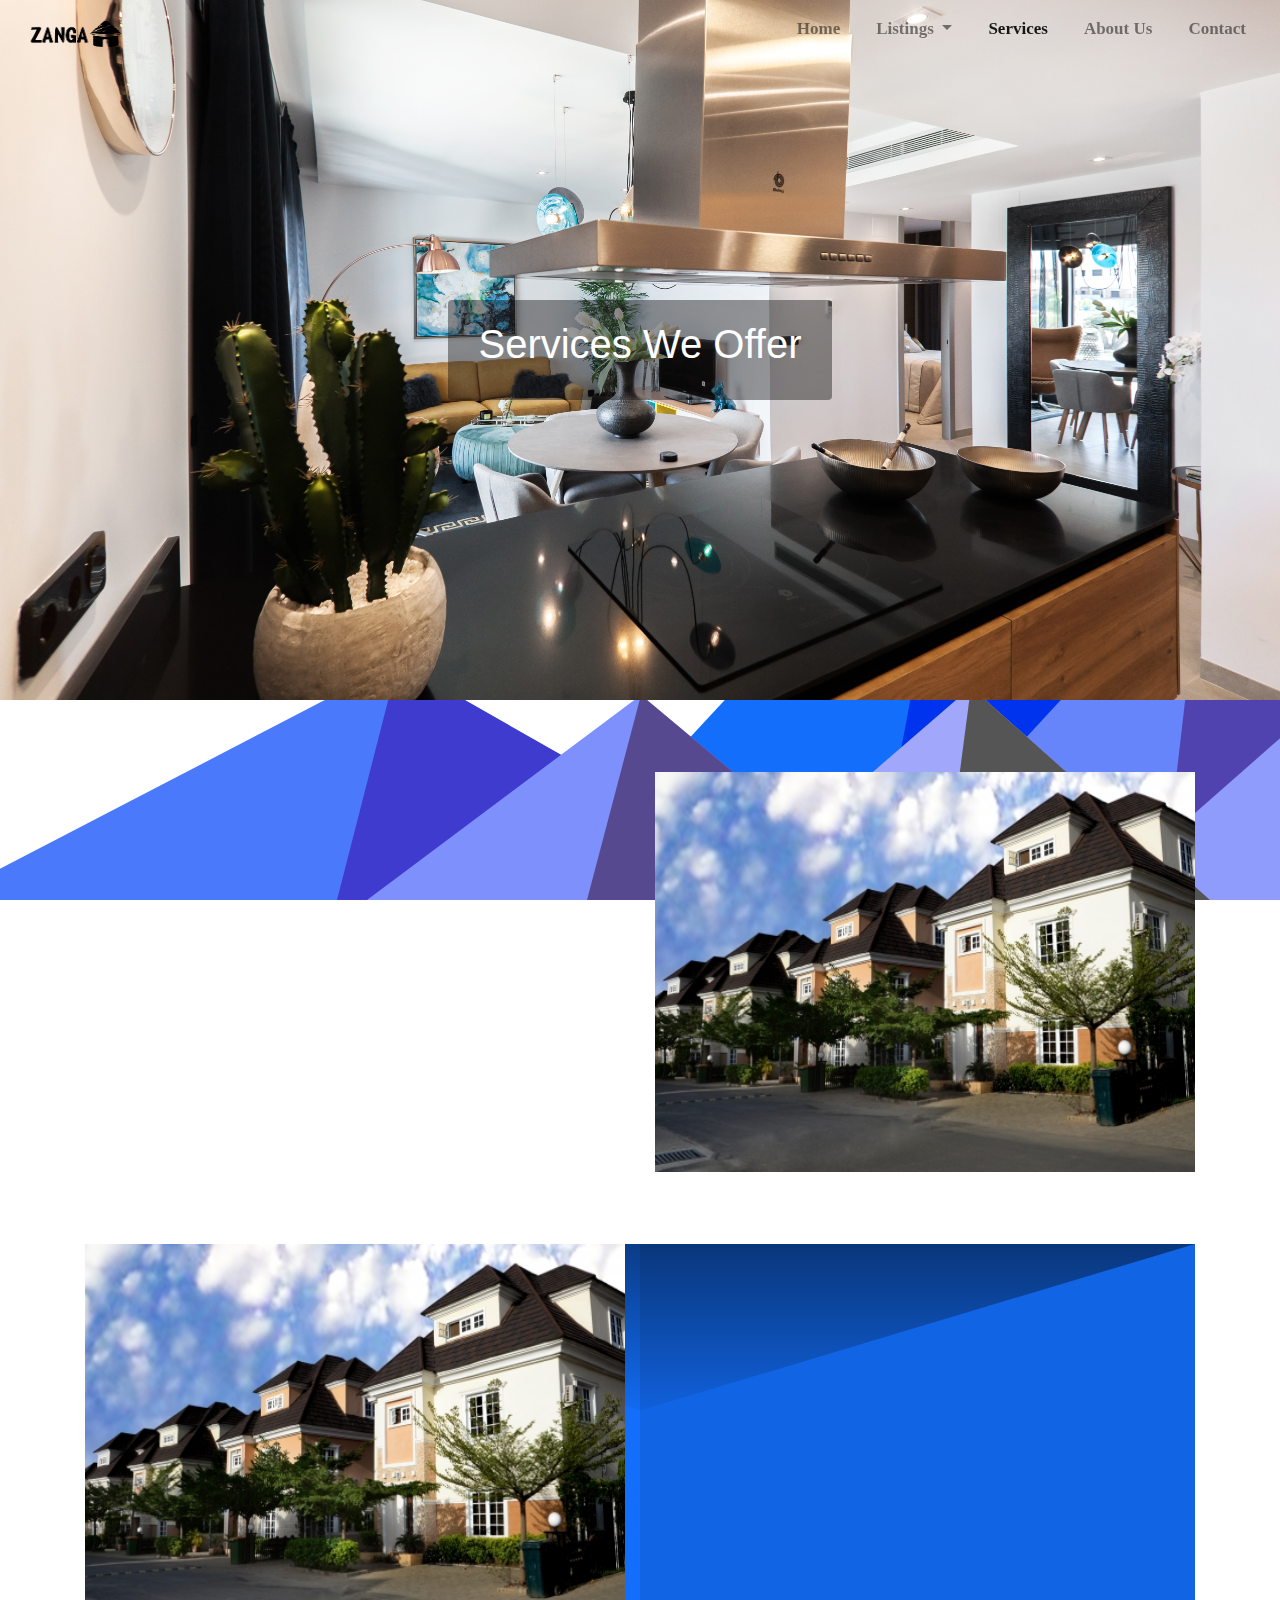
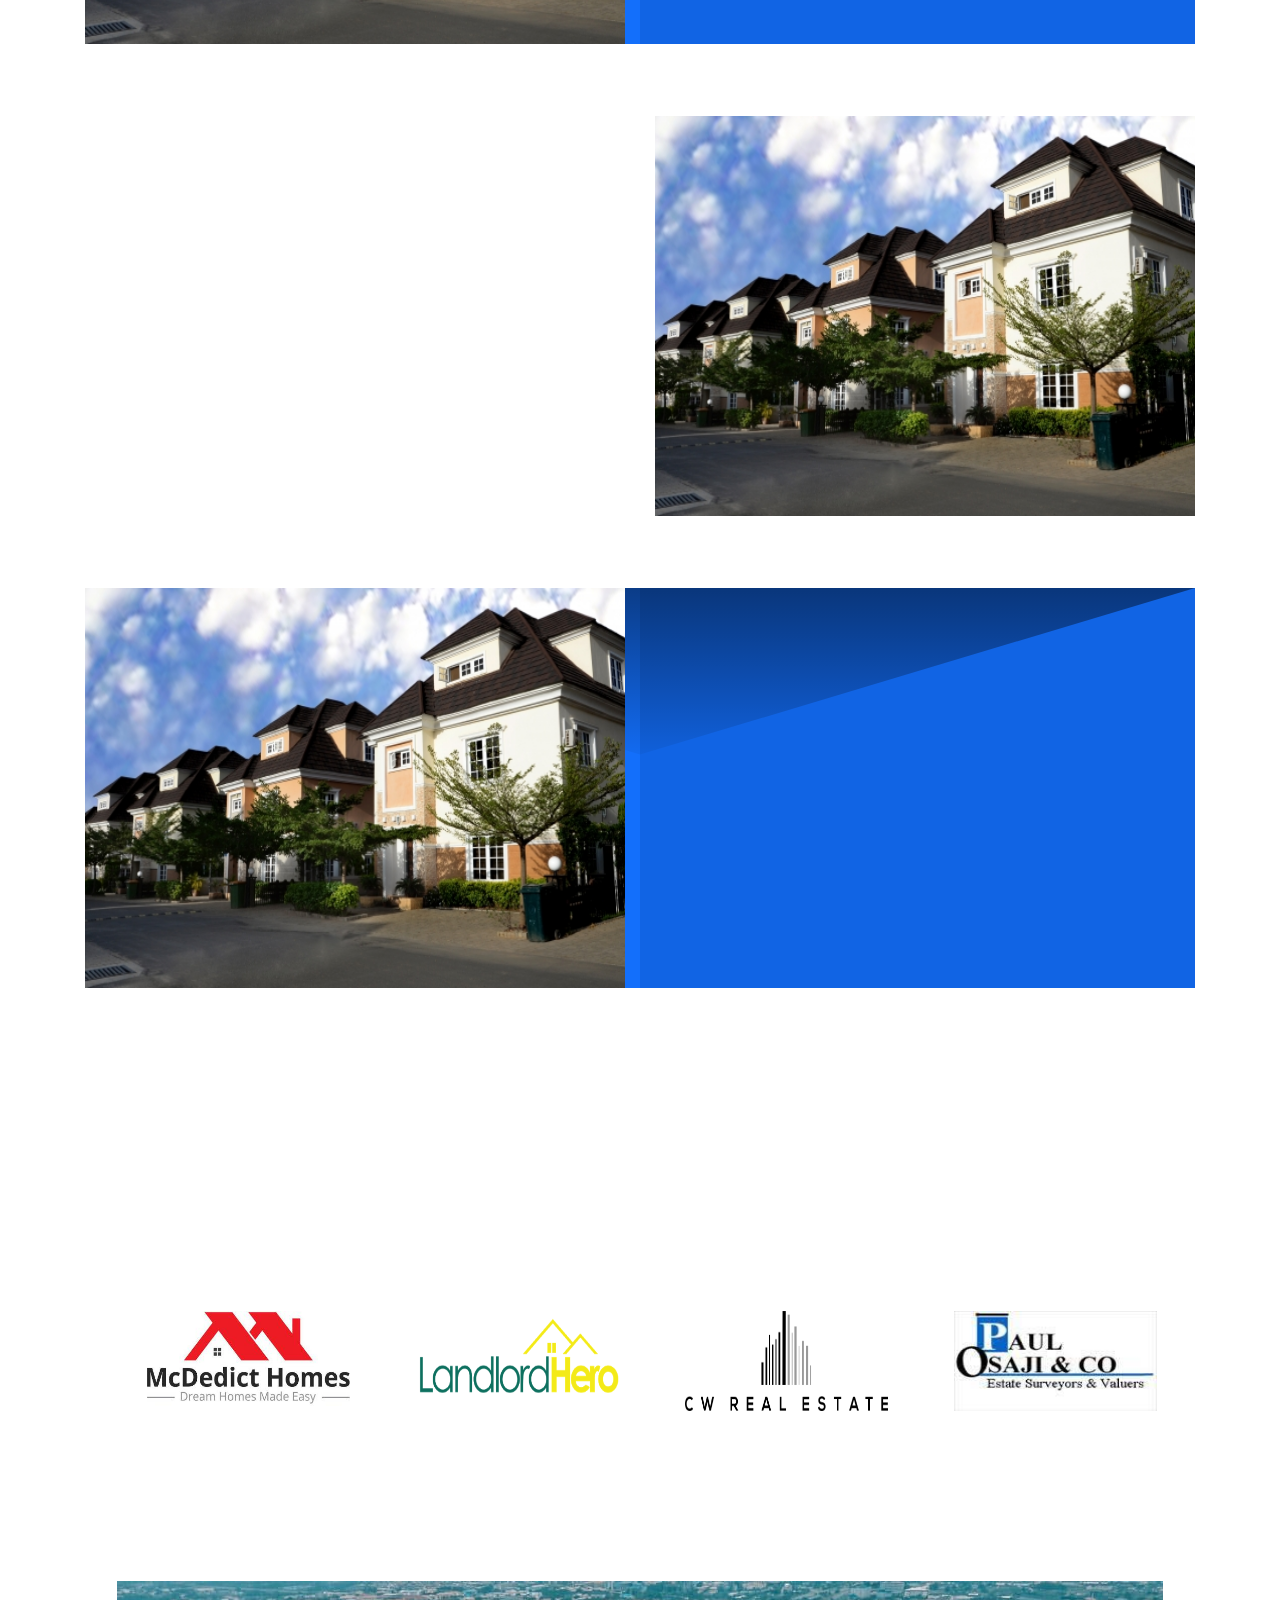
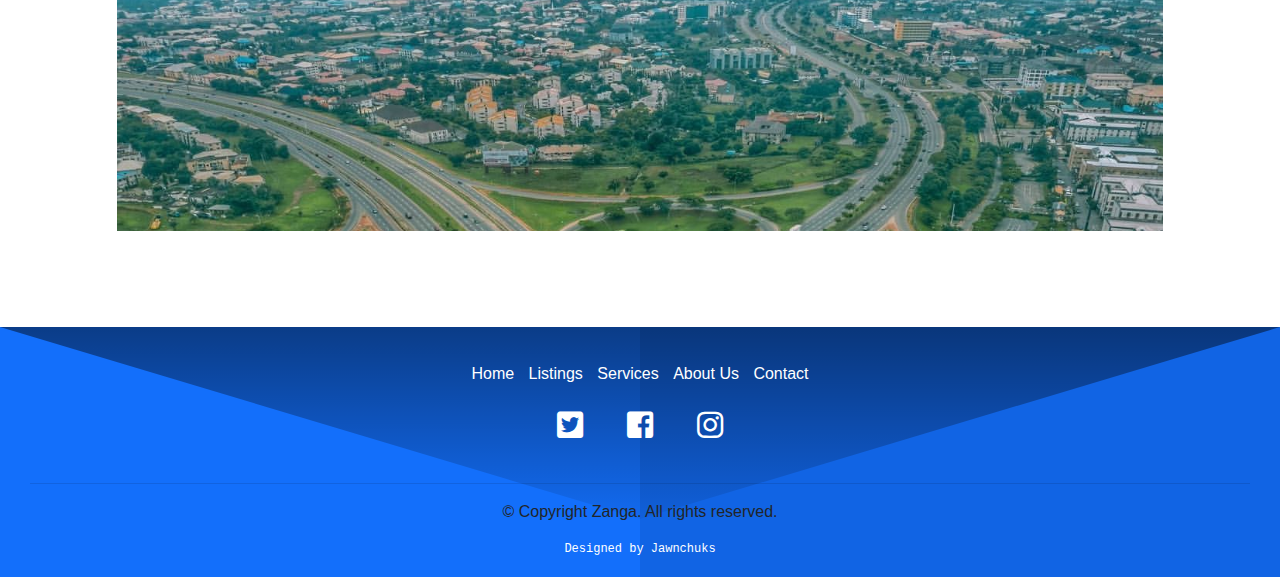
<file: services.html>
<!DOCTYPE html>
<html lang="en">

<head>
    <meta charset="UTF-8">
    <meta name="viewport" content="width=device-width, initial-scale=1.0">
    <meta http-equiv="X-UA-Compatible" content="ie=edge">
    <title>Services</title>
    <link rel="stylesheet" href="lib/css/bootstrap.css">
    <link rel="stylesheet" href="main.css">
    <link rel="stylesheet" href="lib/fontawesome/css/all.min.css">

</head>

<body>
    <div id="loader" class="middle"></div>

    <div class="wrapper">

        <!-- Navbar fixed top -->
        <nav class="navbar my-nav fixed-top navbar-expand-lg navbar-light ">
            <a class="navbar-brand" href="index.html">
                <img src="img/logo/logo-ii.png" alt="">
            </a>
            <button class="navbar-toggler" type="button" data-toggle="collapse" data-target="#navbarSupportedContent"
                aria-controls="navbarSupportedContent" aria-expanded="false" aria-label="Toggle navigation">
                <span class="navbar-toggler-icon"></span>
            </button>

            <div class="collapse navbar-collapse " id="navbarSupportedContent">
                <ul class="navbar-nav ml-auto my-navbar">
                    <li class="nav-item">
                        <a class="nav-link" href="index.html">Home</a>
                    </li>

                    <li class="nav-item dropdown">
                        <a class="nav-link dropdown-toggle" href="listings.html" id="navbarDropdown" role="button"
                            data-toggle="dropdown" aria-haspopup="true" aria-expanded="false">
                            Listings

                        </a>
                        <div class="dropdown-menu inner-navbar" aria-labelledby="navbarDropdown">
                            <a class="dropdown-item" href="listings.html">For Sale</a>
                            <a class="dropdown-item" href="listings.html">For Rent</a>
                            <a class="dropdown-item" href="listings.html">Mortgages</a>
                        </div>
                    </li>
                    <li class="nav-item active">
                        <a class="nav-link" href="services.html">Services
                            <span class="sr-only">(current)</span>
                        </a>
                    </li>
                    <li class="nav-item">
                        <a class="nav-link" href="about-us.html">About Us</a>
                    </li>
                    <li class="nav-item">
                        <a class="nav-link" href="contact.html">Contact</a>
                    </li>
                </ul>
            </div>
        </nav>

        <div class="bg-img-services">
            <div class="row">
                <div class="col-lg-12">
                    <div class="card intro-listings zoom-in">
                        <div class="card-body intro-body">
                            <h1 class="card-title">Services We Offer</h1>
                        </div>
                    </div>
                </div>

            </div>
        </div>
        <div class="container">

            <br><br><br>
            <div class="sectionn">
                <div class="row">
                    <div class="col-lg-6">
                        <div class="listings-text">
                            <center class="center-text fade" style="color: black;">
                                <h3 class="card-title main-font">CLEANING SERVICES/FUMIGATION</h3>
                                <hr>
                                <p>Lorem ipsum dolor sit amet consectetur adipisicing elit. Similique quas ullam
                                    aliquam sunt in
                                    minus, provident reiciendis praesentium tempore ipsam debitis sed itaque
                                    reprehenderit fuga
                                    omnis aspernatur iusto assumenda. Modi aperiam mollitia ipsum itaque ad. Ipsam harum
                                    modi alias error excepturi mollitia magni id.
                                </p>

                            </center>
                        </div>
                    </div>
                    <div class="col-lg-6">
                        <div class="pic">
                            <img class="d-block w-100 image-jumbotron" src="img/6.JPG" alt="First slide">
                        </div>
                    </div>
                </div>
            </div>
            <br><br><br>
            <div class="section-two">
                <div class="row">
                    <div class="col-lg-6">

                        <div class="pic">
                            <img class="d-block w-100 image-jumbotron" src="img/6.JPG" alt="First slide">
                        </div>

                    </div>
                    <div class="col-lg-6">
                        <div class="listings-text">
                            <center class="center-text fade" style="color: white;">
                                <h3 class="card-title main-font">MOVING SERVICES</h3>
                                <hr>
                                <p>Lorem ipsum dolor sit amet consectetur adipisicing elit. Similique quas ullam
                                    aliquam sunt in
                                    minus, provident reiciendis praesentium tempore ipsam debitis sed itaque
                                    reprehenderit fuga
                                    omnis aspernatur iusto assumenda. Modi aperiam mollitia ipsum itaque ad. Ipsam harum
                                    modi alias error excepturi mollitia magni id.
                                </p>

                            </center>
                        </div>
                    </div>
                </div>
            </div>
            <br><br><br>
            <div class="sectionn">
                <div class="row">
                    <div class="col-lg-6">
                        <div class="listings-text">
                            <center class="center-text fade" style="color: black;">
                                <h3 class="card-title main-font">MORTGAGE ADVISORY</h3>
                                <hr>
                                <p>Lorem ipsum dolor sit amet consectetur adipisicing elit. Similique quas ullam
                                    aliquam sunt in
                                    minus, provident reiciendis praesentium tempore ipsam debitis sed itaque
                                    reprehenderit fuga
                                    omnis aspernatur iusto assumenda. Modi aperiam mollitia ipsum itaque ad. Ipsam harum
                                    modi alias error excepturi mollitia magni id.
                                </p>

                            </center>
                        </div>
                    </div>
                    <div class="col-lg-6">

                        <div class="pic">
                            <img class="d-block w-100 image-jumbotron" src="img/6.JPG" alt="First slide">
                        </div>

                    </div>
                </div>
            </div>
            <br><br><br>
            <div class="section-two">
                <div class="row">
                    <div class="col-lg-6">

                        <div class="pic">
                            <img class="d-block w-100 image-jumbotron" src="img/6.JPG" alt="First slide">
                        </div>

                    </div>
                    <div class="col-lg-6">
                        <div class="listings-text">
                            <center class="center-text fade" style="color: white;">
                                <h3 class="card-title main-font">AGENCY FOR DOCUMENTATION</h3>
                                <hr>
                                <p>Lorem ipsum dolor sit amet consectetur adipisicing elit. Similique quas ullam
                                    aliquam sunt in
                                    minus, provident reiciendis praesentium tempore ipsam debitis sed itaque
                                    reprehenderit fuga
                                    omnis aspernatur iusto assumenda. Modi aperiam mollitia ipsum itaque ad. Ipsam harum
                                    modi alias error excepturi mollitia magni id.
                                </p>

                            </center>
                        </div>
                    </div>
                </div>
            </div>

            <div class="jumbotron section-one">
                <center class="center-text fade">
                    <h3 class="card-title main-font">CLIENTS WE'VE WORKED WITH</h3>
                    <hr>
                    <p>Lorem ipsum dolor sit amet consectetur adipisicing elit. Similique quas ullam
                        aliquam sunt in
                        minus, provident reiciendis praesentium tempore ipsam debitis sed itaque reprehenderit fuga
                        omnis aspernatur iusto assumenda. Modi aperiam mollitia ipsum itaque ad. Ipsam harum quia qui
                        mollitia eaque repellendus. Veniam nesciunt voluptatem deserunt id. Cupiditate, repellat
                        temporibus.
                        Lorem, ipsum dolor sit amet consectetur adipisicing elit. Fuga velit dignissimos culpa iusto
                        modi alias error excepturi mollitia magni id.
                    </p>
                </center>
                <div class="align">
                    <div class="row">
                        <div class="col-lg-3 col-md-6 col-sm-12">
                            <img src="img/client1.jpg" alt="" class="align-img">
                        </div>
                        <div class=" col-lg-3 col-md-6 col-sm-12">
                            <img src="img/client2.png" alt="" class="align-img">
                        </div>
                        <div class="col-lg-3 col-md-6 col-sm-12">
                            <img src="img/client3.png" alt="" class="align-img">
                        </div>
                        <div class="col-lg-3 col-md-6 col-sm-12">
                            <img src="img/client4.jpg" alt="" class="align-img">
                        </div>
                    </div>
                </div>

            </div>

            <div class="jumbotron section-one">
                <div class="bg-img2">

                    <center class="center-text fade bg-opacity">
                        <h3 class="card-title main-font">NEED TO DISCUSS ANYTHING?</h3>
                        <p>We'll help you find a place you love</p>
                        <a href="#" class="btn btn-primary">Contact Us</a>
                    </center>

                </div>
            </div>

        </div>
        <div class="footer">
            <center class="center-text">
                <ul class="mini-menu">
                    <li><a href="index.html">Home</a></li>
                    <li><a href="listings.html">Listings</a></li>
                    <li><a href="services.html">Services</a></li>
                    <li><a href="about-us.html">About Us</a></li>
                    <li><a href="contact.html">Contact</a></li>
                </ul>
                <br>
                <i class="fab fa-twitter-square icons"></i>
                <i class="fab fa-facebook-square icons"></i>
                <i class="fab fa-instagram icons"></i>

                <br><br>
                <hr>
                <p>&copy; Copyright Zanga. All rights reserved.</p>
                <div class="blink-me jawn">Designed by <a href="">Jawnchuks</a> </div>
            </center>
        </div>
    </div>

    <script src="lib/jq/jquery-3.4.1.js"></script>
    <script src="lib/js/bootstrap.js"></script>
    <script>

        document.onreadystatechange = function () {
            if (document.readyState !== "complete") {
                document.querySelector(
                    "body").style.visibility = "hidden";
                document.querySelector(
                    "#loader").style.visibility = "visible";
            } else {
                document.querySelector(
                    "#loader").style.display = "none";
                document.querySelector(
                    "body").style.visibility = "visible";
            }
        };

        $(document).ready(function () {

            $(window).scroll(function () {
                if ($(window).scrollTop() > 50) {
                    $(".navbar").css({
                        "background-color": "white",
                        "transition": "ease-in 0.5s"
                        // add other properties
                    });
                    $(".navbar-nav").css({
                        "margin-right": "100px",
                        "transition": "ease-in 0.5s"
                        // add other properties
                    });
                    $(".navbar-brand").css({
                        "margin-left": "100px",
                        "transition": "ease-in 0.5s"

                        // add other properties
                    });

                }
                else {
                    $(".navbar").css({
                        "background-color": "transparent",
                        "transition": "ease-in 0.5s"
                        // add other properties
                    });
                    $(".navbar-nav").css({
                        "margin-right": "0",
                        "transition": "ease-in 0.5s"
                        // add other properties
                    });
                    $(".navbar-brand").css({
                        "margin-left": "0",
                        "transition": "ease-in 0.5s"
                        // add other properties
                    })

                }
            })

        })

        // fade-in
        $(window).on("load", function () {
            $(window).scroll(function () {
                var windowBottom = $(this).scrollTop() + $(this).innerHeight();
                $(".fade").each(function () {
                    var objectBottom = $(this).offset().top + $(this).outerHeight();
                    if (objectBottom < windowBottom) {
                        if ($(this).css("opacity") == 0) { $(this).fadeTo(300, 1); }

                    }
                    else {
                        if ($(this).css("opacity") == 1) { $(this).fadeTo(300, 0); }
                    }
                });
            }).scroll();
        });
    </script>
</body>

</html>
</file>
<file: main.css>
#loader {
  border: 12px solid #f3f3f3;
  border-radius: 50%;
  border-top: 12px solid #136ffb;
  width: 70px;
  height: 70px;
  animation: spin 1s linear infinite;
}

@keyframes spin {
  100% {
    transform: rotate(360deg);
  }
}

.middle {
  position: absolute;
  top: 0;
  bottom: 0;
  left: 0;
  right: 0;
  margin: auto;
}

body {
  background-color: white;
  background-image: url(img/Flat-Mountains.svg);
  background-repeat: no-repeat;
  background-size: cover;
  background-attachment: fixed;
  overflow-x: hidden;
  font-family: 'Montserrat Light;
}

.main-font {
  /* Use Satisfy from google-fonts */
  font-family: Lemonada;
}

.container {
  height: 100%;
}

.navbar-brand {
  width: 100px;
  height: 40px;
  margin: 0;
  padding: 0;
}

.navbar-brand img {
  width: 120px;
  height: 50px;
  background-size: cover;
  margin: 0;
  padding: 0;
}
.my-navbar li {
  margin: 0 10px;
  font-size: 17px;
}

.my-navbar li a:hover {
  color: #136ffb;
  transition: 1s;
  text-decoration: underline solid currentColor;
}

.bg-img {
  width: 100%;
  height: 700px;
  background: url(img/3.jpg);
  background-size: cover;
  background-position: center;
  background-repeat: no-repeat;
  z-index: -5;
  
}

.bg-img-listings {
  width: 100%;
  height: 700px;
  background: url(img/8.jpg);
  background-size: cover;
  background-position: center;
  background-repeat: no-repeat;
  z-index: -5;
}
.bg-img-services {
  width: 100%;
  height: 700px;
  background: url(img/4.jpg);
  background-size: cover;
  background-position: center;
  background-repeat: no-repeat;
  z-index: -5;
}
.bg-img-about-us {
  width: 100%;
  height: 700px;
  background: url(img/services.jpg);
  background-size: cover;
  background-position: center;
  background-repeat: no-repeat;
  z-index: -5;
}
.bg-img-contact {
  width: 100%;
  height: 700px;
  background: url(img/contact.jpg);
  background-size: cover;
  background-position: center;
  background-repeat: no-repeat;
  z-index: -5;
}

.intro {
  width: 50%;
  color: white;
  margin: 300px auto;
  background-color: rgba(16, 14, 15, 0.424);
  text-align: center;
  border: none;
}
.intro-listings {
  width: 30%;
  color: white;
  margin: 300px auto;
  background-color: rgba(16, 14, 15, 0.424);
  text-align: center;
  border: none;
}

.inner-navbar {
  background-color: rgba(11, 11, 11, 0.239);
  margin-top: 7px;
}

.inner-navbar a {
  color: white;
}

.card-align {
  width: 80%;
  margin: 20px auto;
  position: relative;
  font-family: Cambria, Cochin, Georgia, Times, 'Times New Roman', serif;
}
.row-center {
  display: flex;
  margin: auto;
}
.section-one {
  background-color: transparent;
}

.section-two {
  margin: 0;
  background: url(img/squares.svg);
  background-size: cover;
  background-repeat: no-repeat;
  width: 100%;
  position: relative;
  left: 0;
  border: none;
}

.center-text {
  padding: 30px;
  margin: 5px auto;
}
.image-jumbotron {
  width: 400px;
  height: 400px;
  margin: auto;
}

.align-img {
  margin: 10px 30px;
  background-size: cover;
  width: 85%;
  height: 100px;
}
.contra {
  max-width: 250px;
  height: 350px;
  margin: 10px auto;
  padding: 0;
  background-position: center;
  background-repeat: no-repeat;
}

.align-img-agent {
  background-size: cover;
  width: 100%;
  height: 100%;
}

.overlay {
  position: absolute;
  bottom: 0;
  left: 0;
  right: 0;
  background-color: rgba(0, 0, 0, 0.5);
  overflow: hidden;
  width: 100%;
  height: 0;
  transition: 0.5s ease;
}
.contra:hover .overlay {
  height: 20%;
  transform: scale(1.03);
}

.contra:hover .blur {
  opacity: 0.8;
  transition: 0.5s ease;
  transform: scale(1.03);
}

.textt {
  color: white;
  font-size: 15px;
  position: absolute;
  top: 50%;
  left: 50%;
  -webkit-transform: translate(-50%, -50%);
  -ms-transform: translate(-50%, -50%);
  transform: translate(-50%, -50%);
  text-align: center;
}

.bg-img2 {
  margin: 0;
  padding: 0;
  width: 100%;
  height: 250px;
  background: url(img/vieww.jpg);
  background-size: cover;
  background-repeat: no-repeat;
  z-index: -5;
}
.bg-opacity {
  width: 100%;
  height: 100%;
  padding: 50px 0 0 0;
  color: white;
  margin: 0 auto;
  background-color: #1370fb46;
  border: none;
}

.footer {
  
  width: 100%;
  height: 250px;
  background: url(img/squares.svg);
  background-size: cover;
  background-repeat: no-repeat;
  overflow: hidden;

}
.icons {
  font-size: 30px;
  color: white;
  margin: 0 20px;
}

.icons:hover {
  color: black;
  transition: 1s ease;
}

.mini-menu {
  margin: 0;
  padding: 0;
  list-style-type: none;
}

.mini-menu li {
  display: inline;
  margin: 0 5px;
}
.mini-menu li a {
  text-decoration: none;
  color: white;
}

.mini-menu li a:hover {
  color: black;
  transition: 1s ease;
}
.fade {
  opacity: 1;
}
.jawn {
  font-family: 'Courier New', Courier, monospace;
  font-size: 12px;
  color: white;
}
.jawn a {
  color: white;
}

.contact-box {
  margin-top: 50px;
}
.my-navbar a{
  font-family: "Lato";
  font-weight: bold;
}

.blink-me {
  animation: blinker 1s linear infinite;
}

@keyframes blinker {
  0% {
    opacity: 1;
  }
  50% {
    opacity: 0;
  }
  100% {
    opacity: 1;
  }
}

@keyframes zoom {
  0% {
    transform: scale(0, 0);
  }
  50% {
    transform: scale(1.2, 1.2);
  }
  100% {
    transform: scale(1, 1);
  }
}

.zoom-in {
  animation: zoom 2s forwards;
}


@media (min-width: 320px) and (max-width: 990px) {
  .navbar-brand {
    margin-left: 0 !important;
  }

  .intro h1 {
    font-size: 27px;
  }

  .intro-listings h1 {
    font-size: 27px;
  }

  .card-align h4 {
    font-size: 18px;
  }
  .mini-menu li {
    display: inline;
    font-size: 14px;
  }

  .my-navbar {
    background-color: white;
    margin-top: 10px;
    border-radius: 15px;
  }
 
  .inner-navbar {
    background-color: white;
  }
  .inner-navbar a {
    color: currentColor;
  }

  .inner-navbar a:hover {
    background-color: rgba(11, 11, 11, 0.301);
  }
}
</file>
